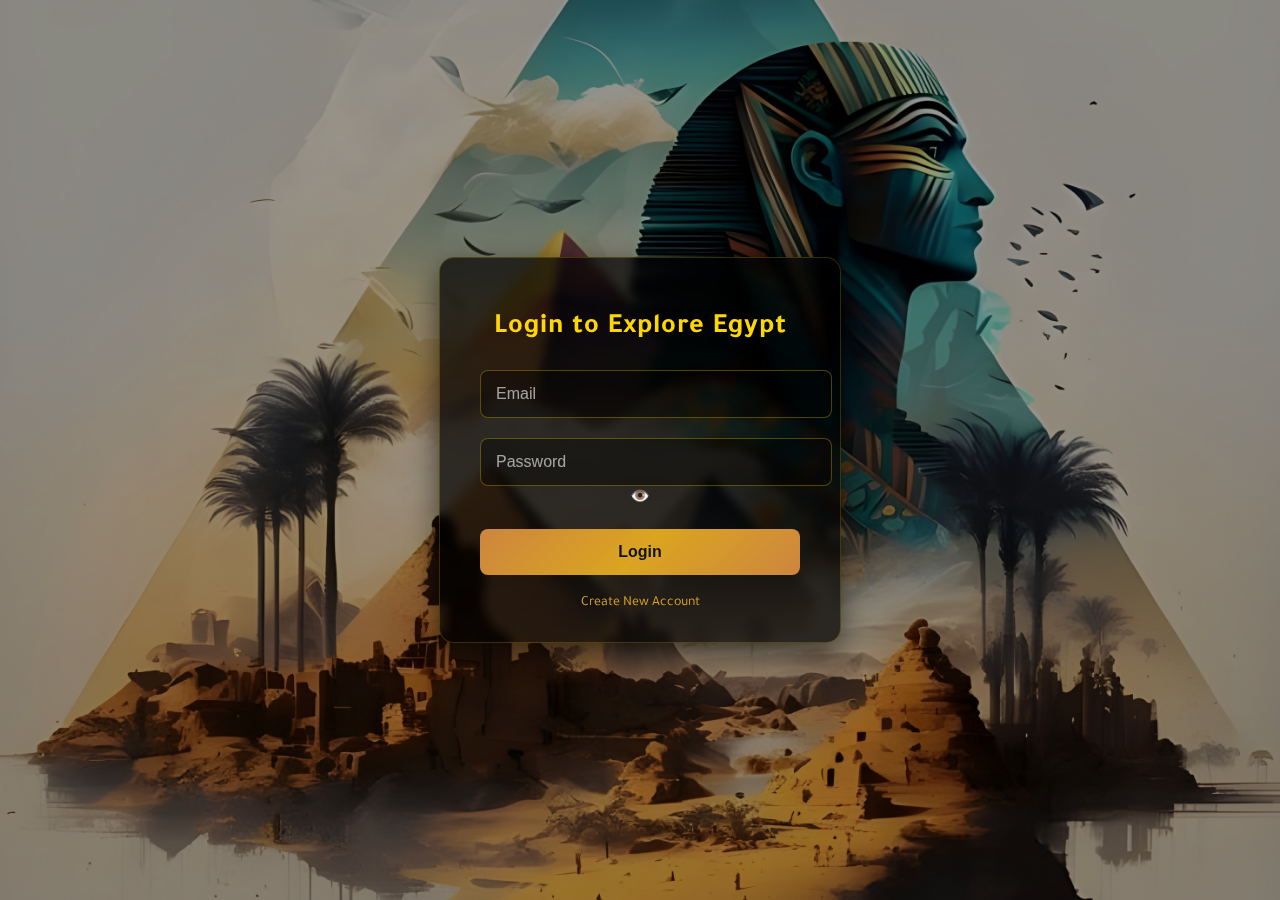
<file: index.html>
<!DOCTYPE html>
<html lang="en">
<head>
  <meta charset="UTF-8" />
  <meta name="viewport" content="width=device-width, initial-scale=1.0"/>
  <title>Login - Egypt Tourism</title>
  <link rel="stylesheet" href="logstyle.css" />
  <link href="https://fonts.googleapis.com/css2?family=Tajawal:wght@400;700&display=swap" rel="stylesheet">
</head>
<body>
  
  <div class="login-box">
    <h2>Login to Explore Egypt</h2>
    <form id="loginForm">
      <div class="input-group">
        <input type="email" id="username" placeholder="Email" required />
        <div class="error-message" id="emailErrorMessage">Please enter a valid email address</div>
      </div>
      <div class="input-group password-container">
        <input type="password" id="password" placeholder="Password" required />
        <span id="togglePassword" class="eye-icon">👁️</span> <!-- Eye Icon -->
        <div class="error-message" id="errorMessage">Invalid username or password</div>
      </div>
      <button type="submit">Login</button>
    </form>
    <a href="signup.html" class="signup-link">Create New Account</a>
  </div>

  <script>
    const loginForm = document.getElementById('loginForm');
    const usernameInput = document.getElementById('username');
    const passwordInput = document.getElementById('password');
    const errorMessage = document.getElementById('errorMessage');
    const emailErrorMessage = document.getElementById('emailErrorMessage');
    const loginBox = document.querySelector('.login-box');
    const togglePassword = document.getElementById('togglePassword');

    // Toggle password visibility
    togglePassword.addEventListener('click', function () {
      const type = passwordInput.type === 'password' ? 'text' : 'password';
      passwordInput.type = type;
      this.textContent = type === 'password' ? '👁️' : '🙈'; // Change icon to hide/show password
    });

    // Email Validation (basic check for "@" symbol and ".")
    function validateEmail(email) {
      const regex = /^[a-zA-Z0-9._-]+@[a-zA-Z0-9.-]+\.[a-zA-Z]{2,6}$/;
      return regex.test(email);
    }

    loginForm.addEventListener('submit', function(e) {
      e.preventDefault();
      const username = usernameInput.value.trim();
      const password = passwordInput.value.trim();

      const showError = (message, element) => {
        element.textContent = message;
        element.style.display = 'block';
        loginBox.classList.add('shake');
        setTimeout(() => loginBox.classList.remove('shake'), 500);
      };

      // Clear any previous error messages
      emailErrorMessage.style.display = 'none';
      errorMessage.style.display = 'none';

      // Validate email
      if (!validateEmail(username)) {
        showError('Please enter a valid email address', emailErrorMessage);
        return;
      }

      // Get stored user data from localStorage
      const storedEmail = localStorage.getItem('userEmail');
      const storedPassword = localStorage.getItem('userPassword');

      // Check if input matches stored data
      if (username !== storedEmail || password !== storedPassword) {
        showError('Invalid username or password', errorMessage);
      } else {
        errorMessage.style.display = 'none';
        loginBox.style.animation = 'fadeIn 0.5s reverse forwards';
        setTimeout(() => {
          alert('Welcome to Egypt! Redirecting...');
          window.location.href = 'home.html'; // Redirect to index.html after successful login
        }, 500);
      }
    });
  </script>
</body>
</html>
</file>
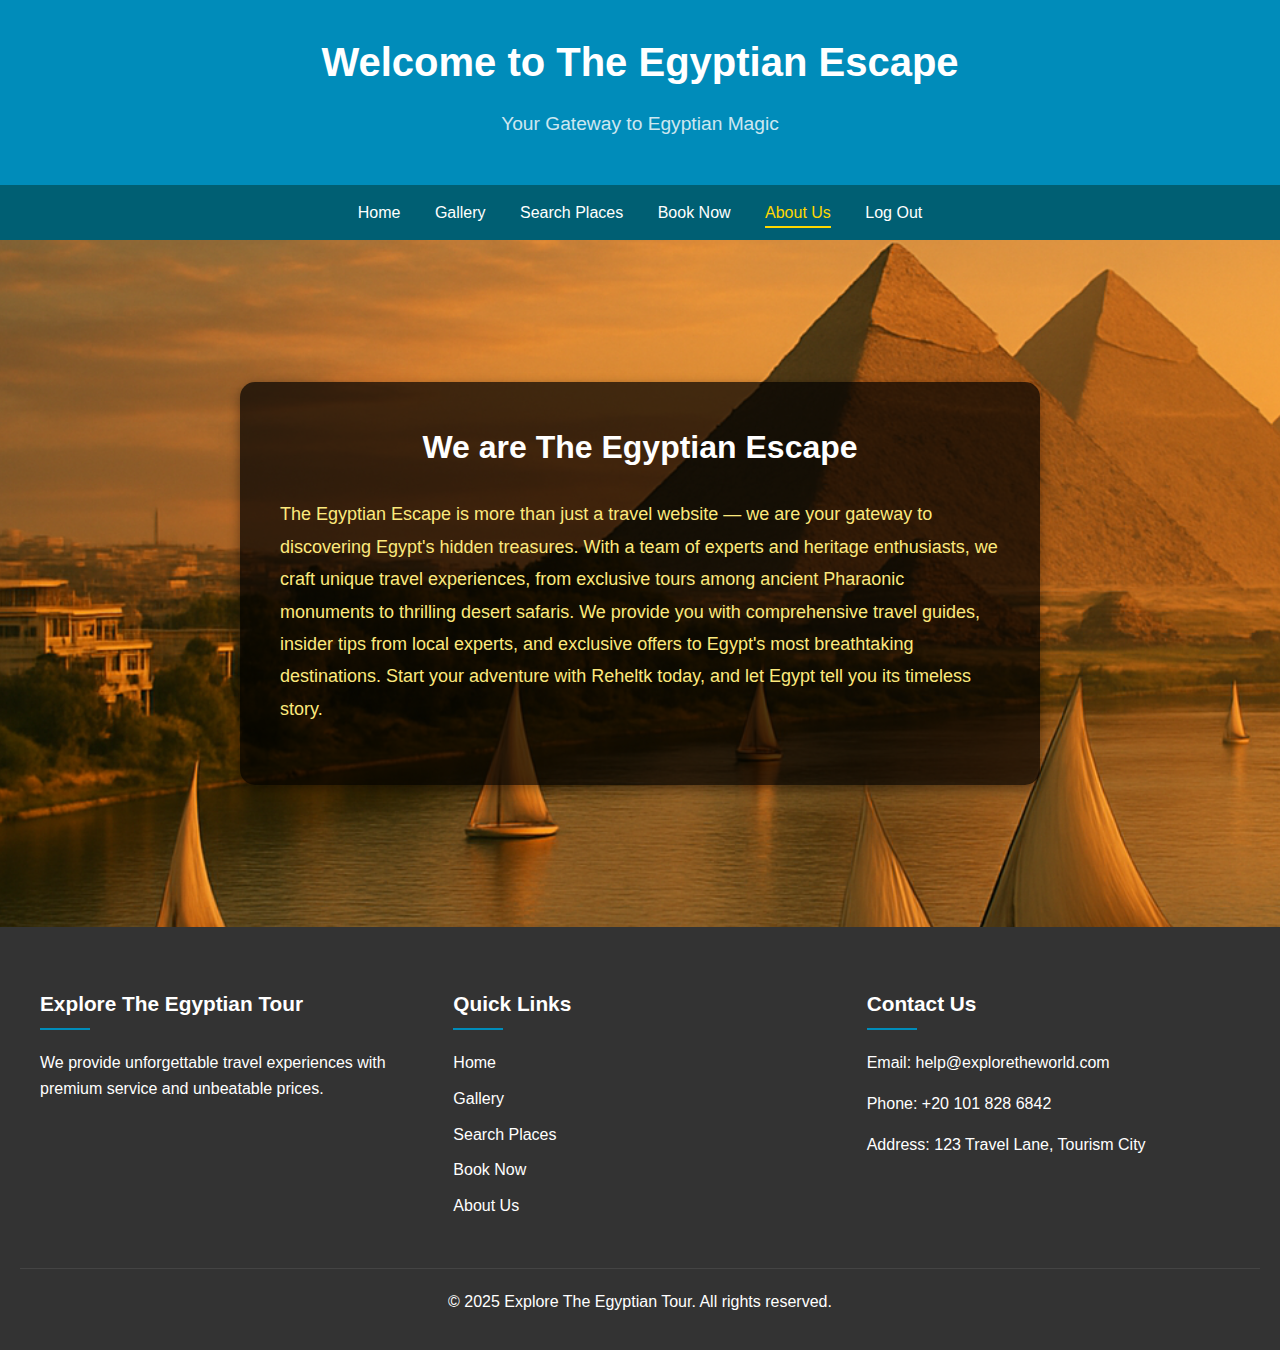
<file: about us.html>
<!DOCTYPE html>
<html lang="ar" dir="ltr">
<head>
    <meta charset="UTF-8">
    <title>The Egyptian Escape</title>
    <link rel="stylesheet" href="style.css">
</head>
<body id="about-body">
    <!-- Header Section -->
    <header> 
        <h1>Welcome to The Egyptian Escape</h1>
        <p>Your Gateway to Egyptian Magic</p>
    </header>

    <!-- Navigation Bar -->
    <nav> 
        <a href="index.html">Home</a>
        <a href="gallery.html">Gallery</a>
        <a href="search.html">Search Places</a>
        <a href="book.html">Book Now</a>
        <a href="about us.html" class="active">About Us</a>
        <a href="signup.html">Log Out</a>
    </nav>

    <main>
        <!-- <img src="images/egypt.png" alt="Egypt"> -->
        <div class="about-content">
            <h2>We are The Egyptian Escape</h2>
            <p><span class="highlight"></span> The Egyptian Escape is more than just a travel website — we are your gateway to discovering Egypt's hidden treasures. With a team of experts and heritage enthusiasts, we craft unique travel experiences, from exclusive tours among ancient Pharaonic monuments to thrilling desert safaris. We provide you with comprehensive travel guides, insider tips from local experts, and exclusive offers to Egypt's most breathtaking destinations. Start your adventure with Reheltk today, and let Egypt tell you its timeless story.</p>
        </div>
    </main>

    <!-- Footer -->
    <footer>
        <div class="footer-content">
            <div class="footer-about">
                <h3>Explore The Egyptian Tour</h3>
                <p>We provide unforgettable travel experiences with premium service and unbeatable prices.</p>
            </div>
            
            <div class="footer-links">
                <h3>Quick Links</h3>
                <ul>
                    <li><a href="index.html">Home</a></li>
                    <li><a href="gallery.html">Gallery</a></li>
                    <li><a href="search.html">Search Places</a></li>
                    <li><a href="book.html">Book Now</a></li>
                    <li><a href="about us.html">About Us</a></li>
                </ul>
            </div>
            
            <div class="footer-contact">
                <h3>Contact Us</h3>
                <p>Email: help@exploretheworld.com</p>
                <p>Phone: +20 101 828 6842</p>
                <p>Address: 123 Travel Lane, Tourism City</p>
            </div>
        </div>
        
        <div class="footer-bottom">
            <p>&copy; 2025 Explore The Egyptian Tour. All rights reserved.</p>
        </div>
    </footer>
</body>
</html>
</file>
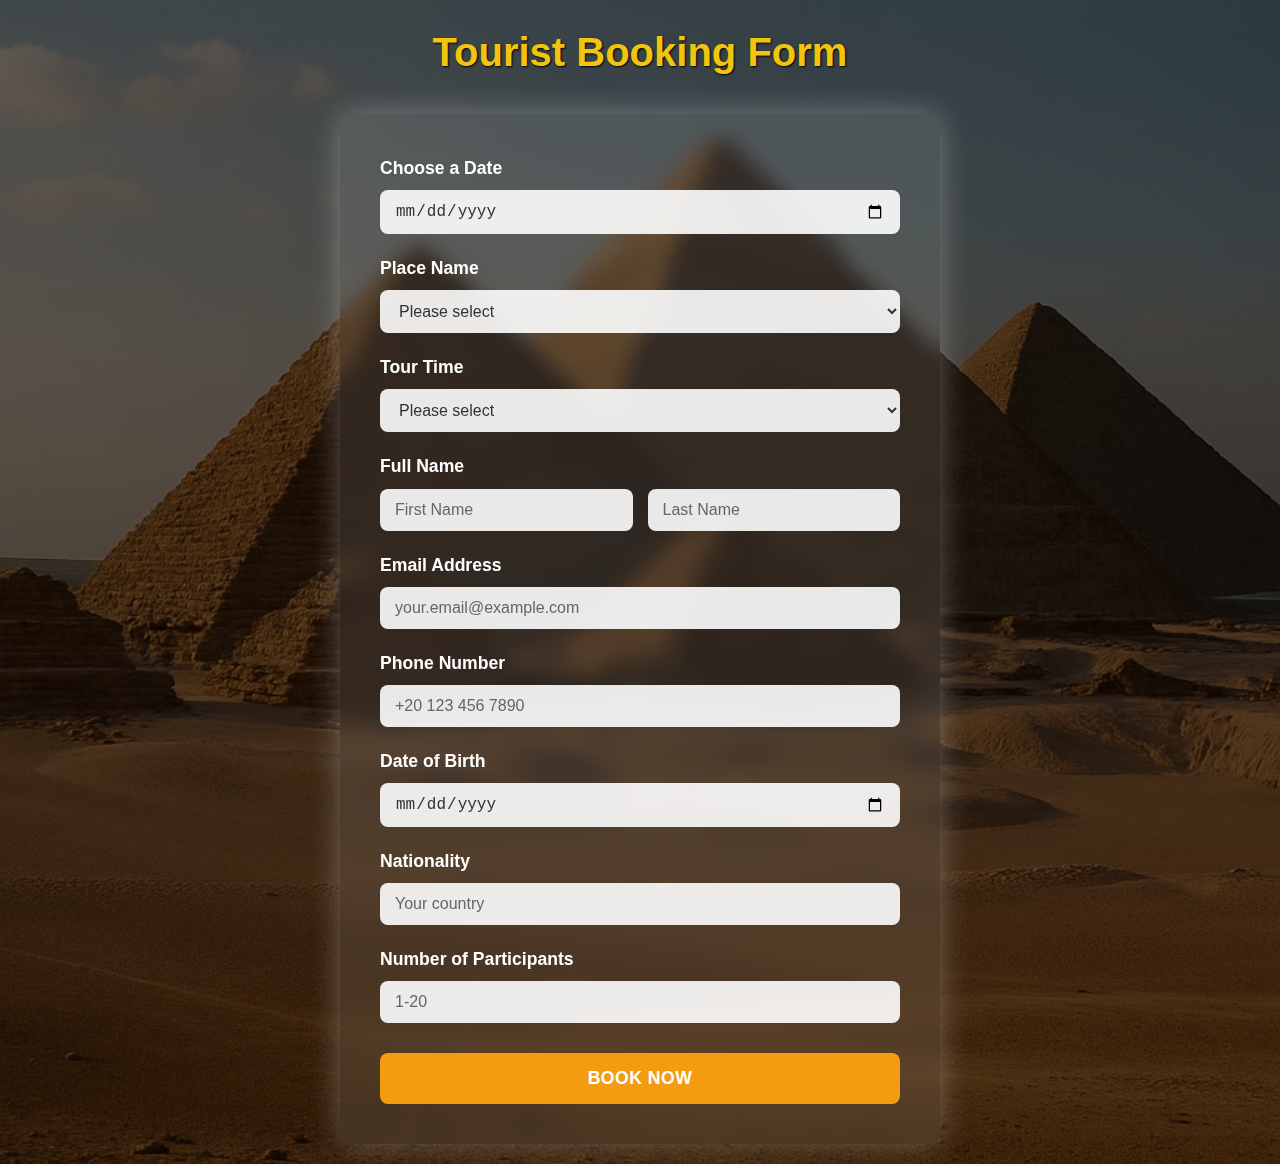
<file: book.html>
<!DOCTYPE html>
<html lang="en">
<head>
  <meta charset="UTF-8">
  <meta name="viewport" content="width=device-width, initial-scale=1.0">
  <title>Tourist Booking Form</title>
  <!-- Link to separate CSS file -->
  <link rel="stylesheet" href="style.css">
</head>
<body id="form-body">
    <h1>Tourist Booking Form</h1>
    
    <form id="booking" novalidate>
        <div class="form-group">
            <label for="tour-date">Choose a Date</label>
            <input type="date" id="tour-date" name="tour-date" required>
        </div>
        
        <div class="form-group">
            <label for="place-name">Place Name</label>
            <select id="place-name" name="place-name" required>
                <option value="">Please select</option>
                <option value="pyramids">Egyptian Pyramids</option>
                <option value="museum">The Egyptian Museum</option>
                <option value="grand-museum">Grand Egyptian Museum</option>
                <option value="citadel">Cairo Citadel</option>
                <option value="abu-simbel">Abu Simbel Temples</option>
                <option value="royal-museum">Royal Jewelry Museum</option>
                <option value="baron">Baron Empain Palace</option>
                <option value="abdeen">Abdeen Palace Museum</option>
                <option value="saint-catherine">Saint Catherine’s Monastery</option>
                <option value="ras-mohamed">Ras Mohamed National Park</option>
                <option value="maniel-palace">Manial Palace Museum</option>
                <option value="karnak">Karnak Temple Complex</option>
                <option value="umm-kulthum">Umm Kulthum Museum</option>
                <option value="islamic">Museum of Islamic Art</option>
                <option value="mummification">Mummification Museum</option>
                <option value="bibliotheca">Bibliotheca Alexandrina</option>
                <option value="sharm-museum">Sharm al-Sheikh Museum</option>
                <option value="ancientheater">Alexandria Ancient Roman Theater</option>
                <option value="wadi-alhitan">Wadi Al-Hitan</option>
                <option value="africa-safari">Africa Safari Park</option>
                <option value="medinet-habu">The Temple of Medinet Habu</option>
                <option value="alexandria-museum">Alexandria National Museum</option>
                <option value="coptic">The Coptic Museum</option>
                <option value="zuwayla">Bab Zuwayla</option>
            </select>
        </div>

        <div class="form-group">
            <label for="tour-time">Tour Time</label>
            <select id="tour-time" name="tour-time" required>
                <option value="">Please select</option>
                <option value="6am">6:00 AM - 7:00 AM</option>
                <option value="7am">7:00 AM - 8:00 AM</option>
                <option value="8am">8:00 AM - 9:00 AM</option>
                <option value="9am">9:00 AM - 10:00 AM</option>
                <option value="10am">10:00 AM - 11:00 AM</option>
                <option value="11am">11:00 AM - 12:00 PM</option>
                <option value="12pm">12:00 PM - 1:00 PM</option>
                <option value="2pm">2:00 PM - 3:00 PM</option>
                <option value="3pm">3:00 PM - 4:00 PM</option>
                <option value="4pm">4:00 PM - 5:00 PM</option>
            </select>
        </div>
        
        <div class="form-group">
            <label>Full Name</label>
            <div class="name-group">
                <input type="text" id="first-name" name="first-name" placeholder="First Name" required>
                <input type="text" id="last-name" name="last-name" placeholder="Last Name" required>
            </div>
        </div>
        
        <div class="form-group">
            <label for="email">Email Address</label>
            <input type="email" id="email" name="email" placeholder="your.email@example.com" required>
        </div>
        
        <div class="form-group">
            <label for="phone">Phone Number</label>
            <input type="tel" id="phone" name="phone" placeholder="+20 123 456 7890" required>
        </div>
        
        <div class="form-group">
            <label for="dob">Date of Birth</label>
            <input type="date" id="dob" name="dob" required>
        </div>
        
        <div class="form-group">
            <label for="nationality">Nationality</label>
            <input type="text" id="nationality" name="nationality" placeholder="Your country" required>
        </div>
        
        <div class="form-group">
            <label for="participants">Number of Participants</label>
            <input type="number" id="participants" name="participants" min="1" max="20" placeholder="1-20" required>
        </div>
        
        <button type="submit">Book Now</button>
    </form>

    <script src="js/scripts.js"></script>
    <script src="js/book.js"></script>

</body>
</html>
</file>
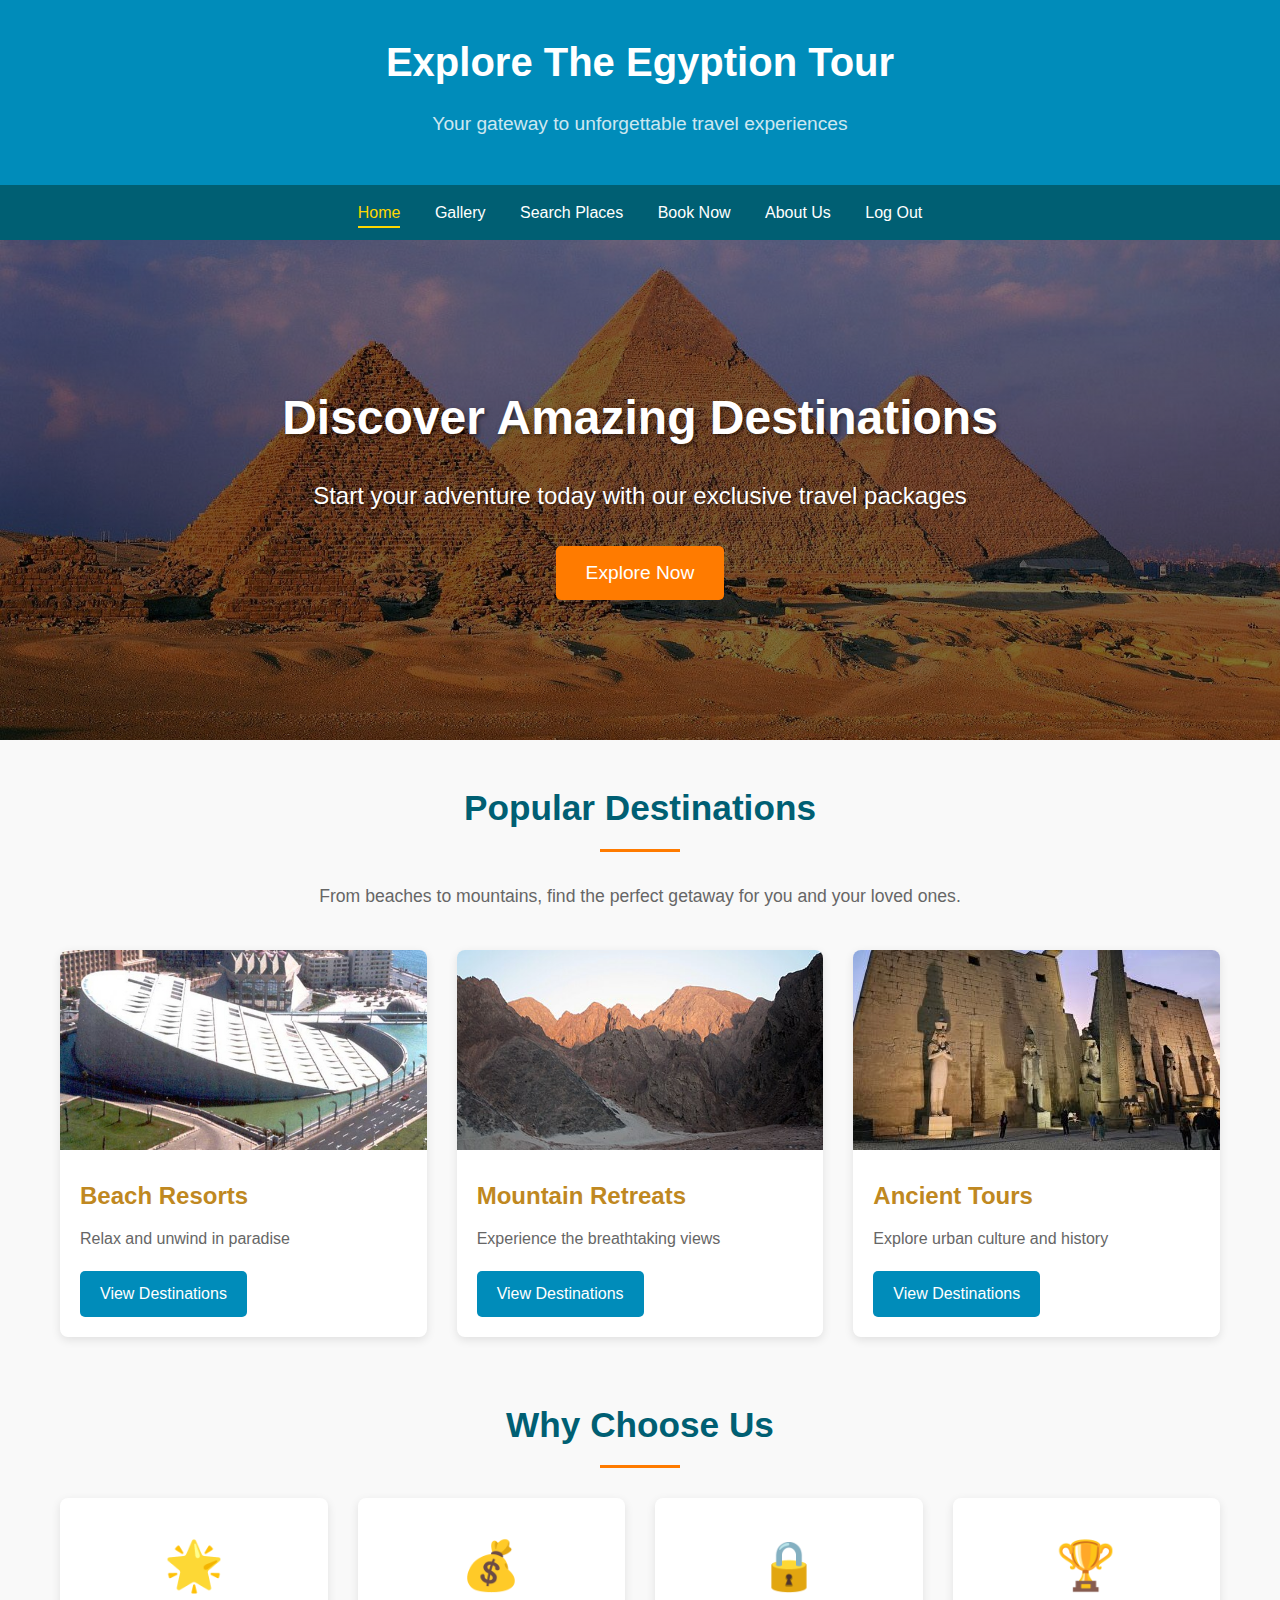
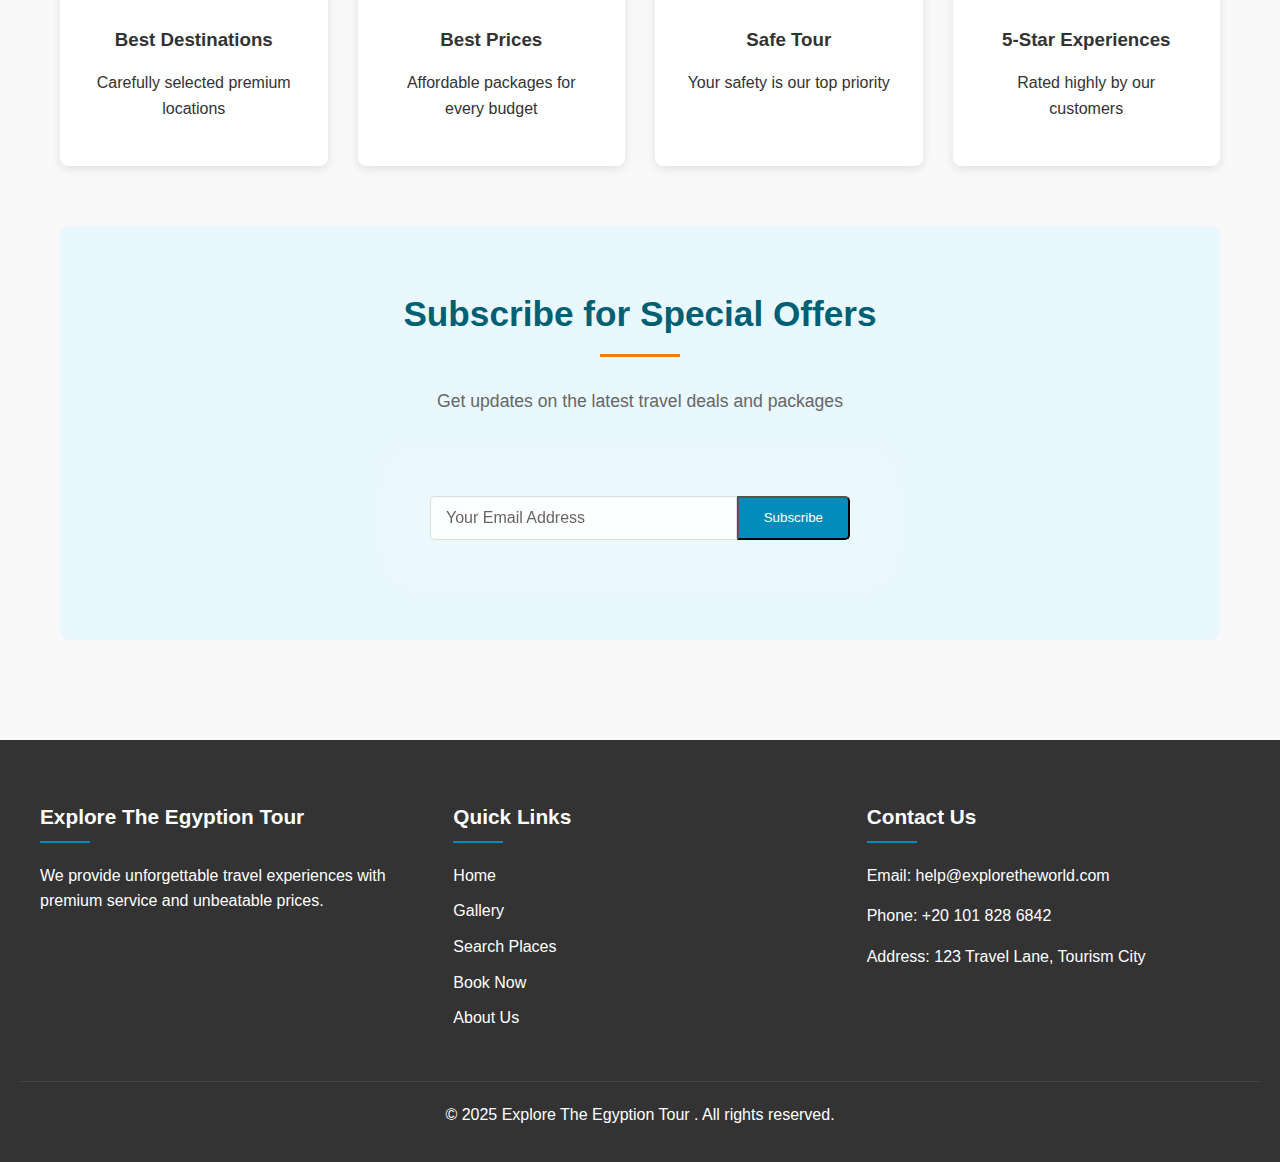
<file: home.html>
<!DOCTYPE html>
<html lang="en">
<head>
  <meta charset="UTF-8">
  <meta name="viewport" content="width=device-width, initial-scale=1.0">
  <title>Explore The Egyption Tour  - Tourism</title>
  <!-- Link to separate CSS file -->
  <link rel="stylesheet" href="style.css">
</head>
<body>
  <!-- Header Section -->
  <header>
    <h1>Explore The Egyption Tour </h1>
    <p>Your gateway to unforgettable travel experiences</p>
  </header>

  <!-- Navigation Bar -->
  <nav>
    <a href="index.html" class="active">Home</a>
    <a href="gallery.html">Gallery</a>
    <a href="search.html">Search Places</a>
    <a href="book.html">Book Now</a>
    <a href="about us.html">About Us</a>
    <a href="signup.html">Log Out</a>
<!--    <a href="login.html">Login</a> -->
  </nav>

  <!-- Hero Section -->
  <div class="hero">
    <div class="hero-text">
      <h2>Discover Amazing Destinations</h2>
      <p>Start your adventure today with our exclusive travel packages</p>
      <a href="search.html" class="btn">Explore Now</a>
    </div>
  </div>

  <!-- Main Content -->
  <div class="container">
    <!-- Popular Destinations -->
    <section class="destinations">
      <h2>Popular Destinations</h2>
      <p>From beaches to mountains, find the perfect getaway for you and your loved ones.</p>
      
      <div class="destination-cards">
        <div class="card">
          <img src="images/place1.jpg" alt="Beach Resort">
          <div class="card-body">
            <h3>Beach Resorts</h3>
            <p>Relax and unwind in paradise</p>
            <a href="search.html?destination=beach" class="btn">View Destinations</a>
          </div>
        </div>
        
        <div class="card">
          <img src="images/place2.jpg" alt="Mountain Retreats">
          <div class="card-body">
            <h3>Mountain Retreats</h3>
            <p>Experience the breathtaking views</p>
            <a href="search.html?destination=mountain" class="btn">View Destinations</a>
          </div>
        </div>
        
        <div class="card">
          <img src="images/place3.jpg" alt="Ancient Tours">
          <div class="card-body">
            <h3>Ancient Tours</h3>
            <p>Explore urban culture and history</p>
             <a href="search.html?destination=city" class="btn">View Destinations</a>
          </div>
        </div>
      </div>
    </section>

    <!-- Features Section -->
    <section class="features">
      <h2>Why Choose Us</h2>
      
      <div class="feature-cards">
        <div class="feature">
          <div class="icon">🌟</div>
          <h3>Best Destinations</h3>
          <p>Carefully selected premium locations</p>
        </div>
        
        <div class="feature">
          <div class="icon">💰</div>
          <h3>Best Prices</h3>
          <p>Affordable packages for every budget</p>
        </div>
        
        <div class="feature">
          <div class="icon">🔒</div>
          <h3>Safe Tour</h3>
          <p>Your safety is our top priority</p>
        </div>
        
        <div class="feature">
          <div class="icon">🏆</div>
          <h3>5-Star Experiences</h3>
          <p>Rated highly by our customers</p>
        </div>
      </div>
    </section>

    <!-- Newsletter Section -->
    <section class="newsletter">
      <h2>Subscribe for Special Offers</h2>
      <p>Get updates on the latest travel deals and packages</p>
      <form id="newsletter-form">
        <input type="email" placeholder="Your Email Address" required>
        <button type="submit" class="btn">Subscribe</button>
      </form>
    </section>
  </div>

  <!-- Footer -->
  <footer>
    <div class="footer-content">
      <div class="footer-about">
        <h3>Explore The Egyption Tour </h3>
        <p>We provide unforgettable travel experiences with premium service and unbeatable prices.</p>
      </div>
      
      <div class="footer-links">
        <h3>Quick Links</h3>
        <ul>
          <li><a href="index.html">Home</a></li>
          <li><a href="gallery.html">Gallery</a></li>
          <li><a href="search.html">Search Places</a></li>
          <li><a href="book.html">Book Now</a></li>
          <li><a href="about us.html">About Us</a></li>
        </ul>
      </div>
      
      <div class="footer-contact">
        <h3>Contact Us</h3>
        <p>Email: help@exploretheworld.com</p>
        <p>Phone: +20 101 828 6842</p>
        <p>Address: 123 Travel Lane, Tourism City</p>
      </div>
    </div>
    
    <div class="footer-bottom">
      <p>&copy; 2025 Explore The Egyption Tour . All rights reserved.</p>
    </div>
  </footer>

  <!-- Link to separate JavaScript file -->
  <script src="js/scripts.js"></script>
</body>
</html>
</file>
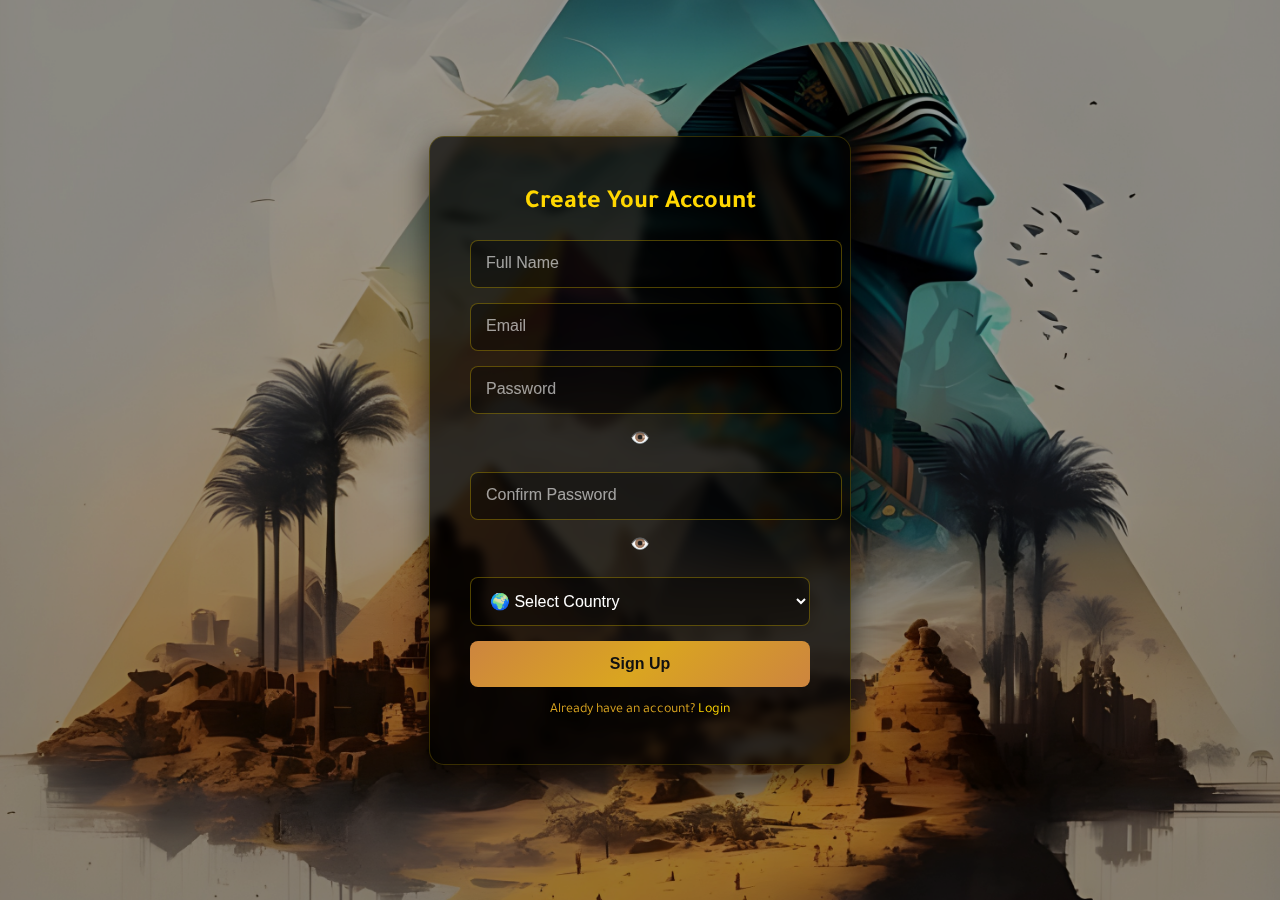
<file: signup.html>
<!DOCTYPE html>
<html lang="en">
<head>
  <meta charset="UTF-8" />
  <meta name="viewport" content="width=device-width, initial-scale=1.0"/>
  <title>Sign Up - Egypt Tourism</title>
  <link rel="stylesheet" href="logstyle.css" />
  <link href="https://fonts.googleapis.com/css2?family=Tajawal:wght@400;700&display=swap" rel="stylesheet">
</head>
<body>
  
  <div class="signup-container">
    <h2>Create Your Account</h2>
    <form id="signupForm">
      <input type="text" id="signup-name" placeholder="Full Name" required />
      <input type="email" id="signup-email" placeholder="Email" required />
      
      <div class="input-group password-container">
        <input type="password" id="signup-password" placeholder="Password" required />
        <span id="togglePasswordSignup" class="eye-icon">👁️</span> <!-- Eye Icon -->
      </div>

      <div class="input-group password-container">
        <input type="password" id="signup-confirm" placeholder="Confirm Password" required />
        <span id="togglePasswordConfirm" class="eye-icon">👁️</span> <!-- Eye Icon -->
      </div>

      <!-- Country with flag icons -->
      <select id="signup-country" required>
        <option value="">🌍 Select Country</option>
        <option value="Egypt">🇪🇬 Egypt</option>
        <option value="United States">🇺🇸 United States</option>
        <option value="United Kingdom">🇬🇧 United Kingdom</option>
        <option value="France">🇫🇷 France</option>
        <option value="Germany">🇩🇪 Germany</option>
        <option value="India">🇮🇳 India</option>
        <option value="Japan">🇯🇵 Japan</option>
        <option value="Saudi Arabia">🇸🇦 Saudi Arabia</option>
        <option value="Australia">🇦🇺 Australia</option>
        <option value="Canada">🇨🇦 Canada</option>
        <option value="Brazil">🇧🇷 Brazil</option>
        <option value="Italy">🇮🇹 Italy</option>
        <option value="Russia">🇷🇺 Russia</option>
        <option value="China">🇨🇳 China</option>
        <option value="South Africa">🇿🇦 South Africa</option>
        <option value="Mexico">🇲🇽 Mexico</option>
        <option value="Argentina">🇦🇷 Argentina</option>
        <option value="Spain">🇪🇸 Spain</option>
        <option value="Turkey">🇹🇷 Turkey</option>
        <option value="Sweden">🇸🇪 Sweden</option>
        <option value="Netherlands">🇳🇱 Netherlands</option>
        <option value="South Korea">🇰🇷 South Korea</option>
        <option value="Singapore">🇸🇬 Singapore</option>
        <option value="Norway">🇳🇴 Norway</option>
        <option value="Poland">🇵🇱 Poland</option>
      </select>

      <button type="submit">Sign Up</button>
    </form>
    <p>Already have an account? <a href="login.html">Login</a></p>
  </div>

  <script>
    const signupForm = document.getElementById('signupForm');
    const signupEmail = document.getElementById('signup-email');
    const signupPassword = document.getElementById('signup-password');
    const signupConfirm = document.getElementById('signup-confirm');

    // Toggle password visibility
    document.getElementById('togglePasswordSignup').addEventListener('click', function() {
      const type = signupPassword.type === 'password' ? 'text' : 'password';
      signupPassword.type = type;
      this.textContent = type === 'password' ? '👁️' : '🙈';
    });

    document.getElementById('togglePasswordConfirm').addEventListener('click', function() {
      const type = signupConfirm.type === 'password' ? 'text' : 'password';
      signupConfirm.type = type;
      this.textContent = type === 'password' ? '👁️' : '🙈';
    });

    signupForm.addEventListener('submit', function(e) {
      e.preventDefault();
      const email = signupEmail.value.trim();
      const password = signupPassword.value.trim();
      const confirmPassword = signupConfirm.value.trim();

      // Simple validation for matching passwords
      if (password !== confirmPassword) {
        alert('Passwords do not match!');
        return;
      }

      // Store user data in localStorage
      localStorage.setItem('userEmail', email);
      localStorage.setItem('userPassword', password);

      alert('Sign Up Successful! You can now log in.');
      window.location.href = 'login.html'; // Redirect to login after sign-up
    });
  </script>
</body>
</html>
</file>
<file: logstyle.css>
@import url('https://fonts.googleapis.com/css2?family=Tajawal:wght@400;700&display=swap');

body {
  margin: 0;
  font-family: 'Tajawal', sans-serif;
  background: url('images/BG.jpg.jpg') no-repeat center center fixed;
  background-size: cover;
  display: flex;
  justify-content: center;
  align-items: center;
  height: 100vh;
  overflow: hidden;
  position: relative;
}

body::before {
  content: '';
  position: absolute;
  top: 0; left: 0;
  width: 100%; height: 100%;
  background: rgba(0, 0, 0, 0.4);
  z-index: -1;
}

/* Login Box */
.login-box {
  background-color: rgba(0, 0, 0, 0.7);
  padding: 30px 40px;
  border-radius: 15px;
  box-shadow: 0 10px 30px rgba(0, 0, 0, 0.6);
  color: white;
  width: 320px;
  text-align: center;
  animation: fadeIn 0.8s ease-out forwards;
  backdrop-filter: blur(5px);
  border: 1px solid rgba(255, 215, 0, 0.2);
  position: relative;
  overflow: hidden;
}

.login-box::after {
  content: '';
  position: absolute;
  top: -50%; left: -50%;
  width: 200%; height: 200%;
  background: linear-gradient(to bottom right,
    rgba(255, 215, 0, 0.1), transparent 20%, transparent 80%, rgba(205, 133, 63, 0.1));
  transform: rotate(30deg);
  animation: shine 6s infinite linear;
  z-index: -1;
}

.login-box h2 {
  margin-bottom: 25px;
  font-size: 28px;
  color: #FFD700;
  letter-spacing: 1px;
  animation: titleGlow 3s infinite alternate;
}

/* Input Fields */
.input-group {
  margin-bottom: 20px;
}

.login-box input {
  width: 100%;
  padding: 14px 15px;
  border: 1px solid rgba(255, 215, 0, 0.3);
  border-radius: 8px;
  background: rgba(0, 0, 0, 0.4);
  color: white;
  font-size: 16px;
  transition: all 0.4s;
}

.login-box input::placeholder {
  color: rgba(255, 255, 255, 0.6);
}

.login-box input:focus {
  border-color: #FFD700;
  background: rgba(0, 0, 0, 0.6);
  outline: none;
}

/* Button */
.login-box button {
  width: 100%;
  padding: 14px;
  border: none;
  border-radius: 8px;
  background: linear-gradient(135deg, #CD853F, #DAA520, #CD853F);
  color: #111;
  font-size: 16px;
  font-weight: bold;
  cursor: pointer;
  transition: all 0.4s;
  animation: pulse 2s infinite;
  position: relative;
  overflow: hidden;
}

.login-box button::before {
  content: '';
  position: absolute;
  top: 0; left: -100%;
  width: 100%; height: 100%;
  background: linear-gradient(90deg, transparent, rgba(255, 255, 255, 0.2), transparent);
  transition: 0.5s;
}

.login-box button:hover::before {
  left: 100%;
}

.login-box button:hover {
  transform: translateY(-3px);
}

.login-box button:active {
  transform: translateY(1px);
}

/* Sign up link */
.signup-link {
  display: block;
  margin-top: 20px;
  color: #DAA520;
  text-decoration: none;
  font-size: 14px;
  position: relative;
  transition: all 0.3s;
}

.signup-link::after {
  content: '';
  position: absolute;
  bottom: -2px; left: 0;
  width: 0;
  height: 1px;
  background: #DAA520;
  transition: width 0.3s;
}

.signup-link:hover {
  color: #FFD700;
}

.signup-link:hover::after {
  width: 100%;
}

/* Error Message */
.error-message {
  color: #FF6347;
  font-size: 14px;
  margin-top: 8px;
  text-align: left;
  display: none;
  animation: glowRed 1.5s infinite alternate;
}

/* Hieroglyphs */
.hieroglyph {
  position: absolute;
  font-size: 24px;
  opacity: 0.1;
  color: rgba(255, 215, 0, 0.3);
  animation: float 8s infinite ease-in-out;
}

/* Animations */
@keyframes fadeIn {
  from { transform: scale(0.9) translateY(20px); opacity: 0; }
  to   { transform: scale(1) translateY(0); opacity: 1; }
}

@keyframes titleGlow {
  from { text-shadow: 0 2px 4px rgba(0, 0, 0, 0.3); }
  to   { text-shadow: 0 0 10px rgba(255, 215, 0, 0.7), 0 0 20px rgba(255, 215, 0, 0.4); }
}

@keyframes shine {
  0%   { transform: rotate(30deg) translate(-30%, -30%); }
  100% { transform: rotate(30deg) translate(30%, 30%); }
}

@keyframes pulse {
  0%   { box-shadow: 0 0 0 0 rgba(205, 133, 63, 0.4); }
  70%  { box-shadow: 0 0 0 10px rgba(205, 133, 63, 0); }
  100% { box-shadow: 0 0 0 0 rgba(205, 133, 63, 0); }
}

@keyframes glowRed {
  from { text-shadow: 0 0 5px rgba(255, 99, 71, 0.5); }
  to   { text-shadow: 0 0 10px rgba(255, 99, 71, 0.8); }
}

@keyframes float {
  0%, 100% { transform: translateY(0) rotate(0deg); }
  50%      { transform: translateY(-20px) rotate(5deg); }
}

.shake {
  animation: shake 0.5s;
}

@keyframes shake {
  0%, 100% { transform: translateX(0); }
  20%, 60% { transform: translateX(-5px); }
  40%, 80% { transform: translateX(5px); }
}
/* Signup Page Styles */
#signup-body {
  margin: 0;
  font-family: 'Tajawal', sans-serif;
  background: url('images/BG.jpg.jpg') no-repeat center center fixed;
  background-size: cover;
  display: flex;
  justify-content: center;
  align-items: center;
  height: 100vh;
  position: relative;
}

.signup-container {
  background-color: rgba(0, 0, 0, 0.7);
  padding: 30px 40px;
  border-radius: 15px;
  box-shadow: 0 10px 30px rgba(0, 0, 0, 0.6);
  color: white;
  width: 340px;
  text-align: center;
  animation: fadeIn 0.8s ease-out forwards;
  backdrop-filter: blur(5px);
  border: 1px solid rgba(255, 215, 0, 0.2);
}

.signup-container h2 {
  font-size: 26px;
  color: #FFD700;
  margin-bottom: 20px;
  animation: titleGlow 3s infinite alternate;
}

.signup-container input,
.signup-container select {
  width: 100%;
  padding: 14px 15px;
  margin-bottom: 15px;
  border: 1px solid rgba(255, 215, 0, 0.3);
  border-radius: 8px;
  background: rgba(0, 0, 0, 0.4);
  color: white;
  font-size: 16px;
  transition: all 0.4s;
}

.signup-container input::placeholder {
  color: rgba(255, 255, 255, 0.6);
}

.signup-container input:focus,
.signup-container select:focus {
  border-color: #FFD700;
  background: rgba(0, 0, 0, 0.6);
  outline: none;
}

.signup-container button {
  width: 100%;
  padding: 14px;
  border: none;
  border-radius: 8px;
  background: linear-gradient(135deg, #CD853F, #DAA520, #CD853F);
  color: #111;
  font-size: 16px;
  font-weight: bold;
  cursor: pointer;
  transition: all 0.4s;
  animation: pulse 2s infinite;
  position: relative;
  overflow: hidden;
}

.signup-container button:hover::before {
  left: 100%;
}

.signup-container p {
  margin-top: 15px;
  font-size: 14px;
  color: #DAA520;
}

.signup-container a {
  color: #FFD700;
  text-decoration: none;
}

.signup-container a:hover {
  text-decoration: underline;
}
</file>
<file: style.css>
/* ----------------------------------------------------- GENERAl --------------------------------------------------------------------------- */

/* Base Styles */
* {
    margin: 0;
    padding: 0;
    box-sizing: border-box;
}

body {
    font-family: 'Segoe UI', Tahoma, Geneva, Verdana, sans-serif;
    line-height: 1.6;
    color: #333;
    background-color: #f9f9f9;
}

a {
    text-decoration: none;
    color: inherit;
}

/* Typography */
h1, h2, h3 {
    margin-bottom: 15px;
}

p {
    margin-bottom: 15px;
}

/* ---------------------------------------------------------- LOG IN --------------------------------------------------------------------------- */

#login-body {
    font-family: 'Segoe UI', sans-serif;
    background-color: #f0f8ff;
    display: flex;
    justify-content: center;
    align-items: center;
    height: 100vh;
  }

.login-container {
    background: #fff;
    padding: 40px;
    border-radius: 10px;
    box-shadow: 0 8px 16px rgba(0, 0, 0, 0.2);
    width: 100%;
    max-width: 400px;
    text-align: center;
  }
  
  .login-container h2 {
    margin-bottom: 20px;
    color: #005f73;
  }
  
  .login-container input {
    width: 100%;
    padding: 12px;
    margin: 10px 0;
    border: 1px solid #ccc;
    border-radius: 5px;
  }
  
  .login-container button {
    width: 100%;
    padding: 12px;
    background-color: #008cba;
    color: white;
    border: none;
    border-radius: 5px;
    font-weight: bold;
    cursor: pointer;
  }
  
  .login-container button:hover {
    background-color: #006688;
  }
  
  .login-container p {
    margin-top: 15px;
  }
  .login-container a{
    text-decoration: underline;
    color: blue;
  }
/* ---------------------------------------------------------- SIGN UP --------------------------------------------------------------------------- */

#signup-body {
    font-family: Arial, sans-serif;
    background-color: #f5f5f5;
  }
  
.signup-container {
    max-width: 400px;
    margin: 80px auto;
    padding: 30px;
    background: white;
    border-radius: 8px;
    box-shadow: 0 0 12px rgba(0, 0, 0, 0.1);
    text-align: center;
  }
  
  .signup-container h2 {
    margin-bottom: 20px;
  }
  
  .signup-container input,
  .signup-container select {
    width: 100%;
    padding: 12px;
    margin: 10px -12px;
    border-radius: 5px;
    border: 1px solid #ccc;
    font-size: 16px;
  }
  
  .signup-container button {
    width: 100%;
    padding: 12px;
    background-color: #008cba;
    color: white;
    border: none;
    border-radius: 5px;
    font-size: 16px;
    cursor: pointer;
  }
  
  .signup-container button:hover {
    background-color: #006b96;
  }
  
  .signup-container p {
    margin-top: 20px;
  }
  .signup-container a{
    text-decoration: underline;
    color: blue;
  }

/* ----------------------------------------------------------- HOME ------------------------------------------------------------------------------ */

/* Container */
.container {
    max-width: 1200px;
    margin: 0 auto;
    padding: 40px 20px;
}

/* Buttons */
.btn {
    display: inline-block;
    background-color: #008cba;
    color: #fff;
    padding: 10px 20px;
    border-radius: 5px;
    transition: background-color 0.3s;
}

.btn:hover {
    background-color: #006688;
}

/* Header */
header {
    background-color: #008cba;
    color: #fff;
    text-align: center;
    padding: 30px 20px;
    position: relative;
    z-index: 10;
}

header h1 {
    font-size: 2.5rem;
}

header p {
    font-size: 1.2rem;
    opacity: 0.8;
}

/* Navigation */
nav {
    background-color: #005f73;
    text-align: center;
    padding: 15px;
}

nav a {
    color: #fff;
    margin: 0 15px;
    font-weight: 500;
    padding: 5px 0;
    position: relative;
}

nav a:hover, nav a.active {
    color: #ffd700;
}

nav a::after {
    content: '';
    position: absolute;
    width: 0;
    height: 2px;
    background: #ffd700;
    left: 0;
    bottom: -2px;
    transition: width 0.3s;
}

nav a:hover::after, nav a.active::after {
    width: 100%;
}

/* Hero Section */
.hero {
    height: 500px;
    background-image: linear-gradient(rgba(0,0,0,0.5), rgba(0,0,0,0.5)), url('images/home-background.jpg');
    background-size: cover;
    background-position: center;
    display: flex;
    align-items: center;
    justify-content: center;
    color: #fff;
    text-align: center;
}
.signin-btn-container {
  position: fixed; /* Stays in place when scrolling */
  top: 20px;
  right: 20px;
  z-index: 1000;
}

.egg-signin-btn {
  display: inline-block;
  padding: 12px 25px;
  background: #FF6B6B; /* Soft coral color (change as needed) */
  color: white;
  text-decoration: none;
  font-weight: bold;
  border-radius: 50px; /* Makes it pill-shaped (like a soft egg) */
  box-shadow: 0 4px 8px rgba(0, 0, 0, 0.1);
  transition: all 0.3s ease;
  border: none;
  cursor: pointer;
  text-align: center;
}

/* Hover effect */
.egg-signin-btn:hover {
  background: #FF5252; /* Slightly darker on hover */
  transform: scale(1.05); /* Subtle grow effect */
  box-shadow: 0 6px 12px rgba(0, 0, 0, 0.15);
}
.hero-text {
    max-width: 800px;
    padding: 0 20px;
}

.hero-text h2 {
    font-size: 3rem;
    margin-bottom: 20px;
    text-shadow: 2px 2px 4px rgba(0,0,0,0.5);
}

.hero-text p {
    font-size: 1.5rem;
    margin-bottom: 30px;
    text-shadow: 1px 1px 2px rgba(0,0,0,0.5);
}

.hero-text .btn {
    font-size: 1.2rem;
    padding: 12px 30px;
    background-color: #ff7b00;
    border: none;
}

.hero-text .btn:hover {
    background-color: #e56e00;
}

/* Sections */
section {
    margin-bottom: 60px;
}

section h2 {
    text-align: center;
    font-size: 2.2rem;
    color: #005f73;
    position: relative;
    padding-bottom: 15px;
    margin-bottom: 30px;
}

section h2::after {
    content: '';
    position: absolute;
    left: 50%;
    bottom: 0;
    transform: translateX(-50%);
    width: 80px;
    height: 3px;
    background-color: #ff7b00;
}

section > p {
    text-align: center;
    max-width: 800px;
    margin: 0 auto 40px;
    color: #666;
    font-size: 1.1rem;
}

/* Destination Cards */
.destination-cards {
    display: grid;
    grid-template-columns: repeat(auto-fit, minmax(320px, 1fr));
    gap: 30px;
}

.card {
    background: #fff;
    border-radius: 8px;
    overflow: hidden;
    box-shadow: 0 3px 10px rgba(0,0,0,0.1);
    transition: transform 0.3s, box-shadow 0.3s;
}

.card:hover {
    transform: translateY(-10px);
    box-shadow: 0 10px 20px rgba(0,0,0,0.2);
}

.card img {
    width: 100%;
    height: 200px;
    object-fit: cover;
}

.card-body {
    padding: 20px;
}

.card-body h3 {
    font-size: 1.5rem;
}

.card-body p {
    color: #666;
    margin-bottom: 20px;
}

/* Features */
.feature-cards {
    display: grid;
    grid-template-columns: repeat(auto-fit, minmax(250px, 1fr));
    gap: 30px;
}

.feature {
    background: #fff;
    border-radius: 8px;
    padding: 30px;
    text-align: center;
    box-shadow: 0 3px 10px rgba(0,0,0,0.1);
}

.icon {
    font-size: 3rem;
    margin-bottom: 20px;
}

/* Newsletter */
.newsletter {
    background-color: #e9f8fe;
    padding: 60px 30px;
    text-align: center;
    border-radius: 8px;
}

#newsletter-form {
    display: flex;
    max-width: 500px;
    margin: 0 auto;
}

#newsletter-form input {
    flex: 1;
    padding: 12px 15px;
    border: 1px solid #ddd;
    border-radius: 5px 0 0 5px;
    font-size: 1rem;
}

#newsletter-form button {
    border-radius: 0 5px 5px 0;
    padding: 12px 25px;
}

/* Footer */
footer {
    background-color: #333;
    color: #fff;
    padding: 60px 20px 20px;
    bottom: 0;
    margin-bottom: 0px;
}

.footer-content {
    display: grid;
    grid-template-columns: repeat(auto-fit, minmax(250px, 1fr));
    gap: 40px;
    max-width: 1200px;
    margin: 0 auto;
}

.footer-content h3 {
    font-size: 1.3rem;
    margin-bottom: 20px;
    position: relative;
    padding-bottom: 10px;
}

.footer-content h3::after {
    content: '';
    position: absolute;
    left: 0;
    bottom: 0;
    width: 50px;
    height: 2px;
    background-color: #008cba;
}

footer ul {
    list-style: none;
}

footer li {
    margin-bottom: 10px;
}

footer a:hover {
    color: #008cba;
}

.footer-bottom {
    text-align: center;
    margin-top: 40px;
    padding-top: 20px;
    border-top: 1px solid #444;
}

/* --------------------------------------------------------- SEARCH  --------------------------------------------------------------------------- */
#search-body nav a:hover, nav a.active {
    color: #ffd700;
}

#search-body nav a::after {
    background: #ffd700;
}

#search-body .container {
    width: 90%;
    max-width: 1200px;
    margin: 0 auto;
    padding: 0 15px;
}

.search-area {
    background: #f9f9f9;
    padding: 25px 0;
}

.search-box {
    display: flex;
    max-width: 600px;
    margin: 0 auto;
    box-shadow: 0 3px 10px rgba(0,0,0,0.1);
}

#search-input {
    flex: 1;
    padding: 12px;
    border: none;
    border-radius: 4px 0 0 4px;
    font-size: 16px;
}

#search-btn {
    padding: 0 20px;
    background: #004755;
    color: #ffc55a;
    border: none;
    border-radius: 0 4px 4px 0;
    cursor: pointer;
    font-weight: bold;
}

.attractions {
    display: grid;
    grid-template-columns: repeat(auto-fill, minmax(280px, 1fr));
    gap: 25px;
    margin: 30px 0;
}

#search-body .card {
    background: white;
    border-radius: 8px;
    overflow: hidden;
    box-shadow: 0 3px 10px rgba(0,0,0,0.1);
    transition: transform 0.3s ease;
}

.card:hover {
    transform: translateY(-5px);
}

.card-img {
    width: 100%;
    height: 200px;
    object-fit: cover;
}

.card-content {
    padding: 20px;
}

.card h3 {
    color: #bf8821;
    margin-bottom: 10px;
}

.location {
    color: #666;
    font-size: 0.9em;
    margin-bottom: 10px;
}

.description {
    margin-bottom: 15px;
    font-size: 0.95em;
}

.read-more {
    color: #0a3d62;
    font-weight: 600;
    text-decoration: none;
    cursor: pointer;
}

.modal {
    display: none;
    position: fixed;
    top: 0;
    left: 0;
    width: 100%;
    height: 100%;
    background: rgba(0,0,0,0.7);
    z-index: 100;
    overflow-y: auto;
}

.modal.active {
    display: flex;
    justify-content: center;
    align-items: center;
}

.modal-content {
    background: white;
    width: 90%;
    max-width: 800px;
    border-radius: 8px;
    padding: 30px;
    position: relative;
    max-height: 90vh;
    overflow-y: auto;
}

.close-btn {
    position: absolute;
    top: 5px;
    right: 15px;
    font-size: 1.5em;
    cursor: pointer;
    color: #666;
}

.modal-img {
    width: 100%;
    height: 300px;
    object-fit: cover;
    border-radius: 5px;
    margin-top: 10px;
    margin-bottom: 20px;
}

.details {
    margin: 20px 0;
}

.detail-row {
    margin-bottom: 10px;
}

.detail-label {
    font-weight: 600;
    color: #0a3d62;
}

.book-btn {
    background:  #0a3d62;
    color: #f9b128;
    border: none;
    padding: 12px 25px;
    font-size: 1em;
    font-weight: 600;
    border-radius: 4px;
    cursor: pointer;
    display: block;
    margin: 25px auto 0;
    text-align: center;
    text-decoration: none;
}

.book-btn:hover {
    background: #0f5689;
}


/* ----------------------------------------------------------- GALLERY --------------------------------------------------------------------------- */
@import url('https://fonts.googleapis.com/css2?family=Inter:opsz,wght@14..32,100..900&display=swap');

#gallery-body {
    background-image: url("images/gellery background.jpg");
    background-size: cover;
    background-position: center;
    background-repeat: no-repeat;
    min-height: 100vh;
    margin: 0;
    padding: 0;
    display: flex;
    flex-direction: column;
    overflow-x: hidden;
    width: 100%;
}

#gallery-body .container {
    /* Keep other styles but remove background */
    font-family: sans-serif;
    display: flex;
    align-items: center;
    justify-content: center;
    flex: 1;
    padding-bottom: 0px;
    line-height: 1.2;
}

.card-wrapper{
    max-width: 2000px;
    margin: 0px 45px 35px;
    padding: 20px 10px 60px; /* Added bottom padding */
    overflow: hidden;
}

.card-list .card-item {
    list-style: none;
}

.card-list .card-item .card-link {
    user-select: none;
    display: block;
    background: #fff;
    padding: 18px;
    border-radius: 12px;
    text-decoration: none;
    border: 3px solid transparent;
    box-shadow: 4px 10px 4px rgba(0,0,0,0.05);
    transition: 0.2s ease;
}

.card-list .card-item .card-link:active{
    cursor: grabbing;
}

.card-list .card-item .card-link:hover {
    border-color: lab(60.61% 57.77 62.5);
}

.card-list .card-item .card-image {
    width: 100%; 
    aspect-ratio: 16/9;
    object-fit: cover;
    border-radius: 10px;
}

.card-list .card-link .badge {
    color: lab(60.61% 57.77 62.5);
    background: #FFFFE0;
    margin: 16px 0 18px;
    padding: 8px 16px;
    font-size: 0.95rem;
    font-weight: 500;
    width: fit-content;
    border-radius: 50px;
}

.card-list .card-link .card-title {
    font-size: 1.19rem;
    color: #000;
    font-weight: 595;
    margin-bottom: 0px;
}

.card-list .card-link .card-button {
    height: 35px;
    width: 35px;
    color: lab(60.61% 57.77 62.5);
    border-radius: 50%;
    margin: 30px 0 5px;
    background: none;
    cursor: pointer;
    border: 2px solid lab(60.61% 57.77 62.5);
    transform: rotate(-45deg);
    transition: 0.4s ease;
}

.card-list .card-link:hover .card-button {
    color: #fff;
    background: lch(57.4% 94.8 45.98);
}

.card-wrapper .swiper-pagination-bullet {
    height: 13px;
    width: 13px;
    opacity: 0.5;
    background: hsl(20, 93%, 78%);
}
.swiper-pagination{
    padding-bottom: 20px;
}
.card-wrapper .swiper-pagination-bullet-active {
    opacity: 1;
}

.card-wrapper .swiper-slide-button{
    color: hsl(20, 93%, 78%);
    margin-top: -35px;
}


/* ----------------------------------------------------- BOOKING FORM --------------------------------------------------------------------------- */
#form-body {
    font-family: 'Segoe UI', Tahoma, Geneva, Verdana, sans-serif;
    margin: 0;
    padding: 20px;
    background-image: url('images/form\ background.jpeg');
    background-size: cover;
    background-position: center;
    background-repeat: no-repeat;
    background-attachment: fixed;
    position: relative;
    min-height: 100vh;
    color: #fff;
    display: flex;
    flex-direction: column;
    align-items: center;
    justify-content: center;
}

#form-body::before {
    content: "";
    position: absolute;
    top: 0; left: 0;
    width: 100%;
    height: 100%;
    background: rgba(0,0,0,0.6);
    z-index: 0;
}

#form-body h1 {
    text-align: center;
    color: #f1c40f;
    text-shadow: 1px 1px 2px #000;
    margin-bottom: 30px;
    position: relative;
    z-index: 1;
    font-size: 2.5rem;
}

form {
    background-color: rgba(255, 255, 255, 0.1);
    backdrop-filter: blur(10px);
    padding: 40px;
    border-radius: 15px;
    z-index: 1;
    position: relative;
    box-shadow: 0 0 30px rgba(255, 255, 255, 0.3);
    width: 100%;
    max-width: 600px;
    margin: 0 auto;
}

.form-group {
    margin-bottom: 20px;
}

label {
    display: block;
    margin-bottom: 8px;
    font-weight: bold;
    color: #ffffff;
    font-size: 1.1rem;
}

input, select {
    width: 100%;
    padding: 12px 15px;
    border: none;
    border-radius: 8px;
    box-sizing: border-box;
    background: rgba(255, 255, 255, 0.9);
    color: #333;
    font-size: 1rem;
    transition: all 0.3s ease;
}

input:focus, select:focus {
    outline: none;
    box-shadow: 0 0 0 3px rgba(243, 156, 18, 0.4);
    background: rgba(255, 255, 255, 1);
}

input::placeholder {
    color: #666;
}

.name-group {
    display: flex;
    gap: 15px;
}

.name-group input {
    width: 50%;
}

#form-body button {
    background-color: #f39c12;
    color: white;
    padding: 15px 25px;
    border: none;
    border-radius: 8px;
    cursor: pointer;
    width: 100%;
    font-size: 1.1rem;
    transition: all 0.3s ease;
    font-weight: bold;
    letter-spacing: 0.5px;
    margin-top: 10px;
    text-transform: uppercase;
}

#form-body button:hover {
    background-color: #e67e22;
    transform: translateY(-2px);
    box-shadow: 0 5px 15px rgba(0,0,0,0.3);
}

.alert {
    padding: 15px;
    margin-top: 20px;
    border-radius: 8px;
    text-align: center;
    font-weight: bold;
    color: #fff;
    animation: fadeIn 0.5s ease;
}

.alert.success {
    background-color: #2ecc71;
}

.alert.error {
    background-color: #e74c3c;
}

@keyframes fadeIn {
    from { opacity: 0; transform: translateY(-10px); }
    to { opacity: 1; transform: translateY(0); }
}


/* ------------------------------------------------------- ABOUT US --------------------------------------------------------------------------- */
#about-body {
    /* font-family: 'Georgia', serif; */
    background-image: url('images/about\ us\ background.jpg');
    background-size: cover;
    background-position: center;
    background-repeat: no-repeat;
    min-height: 150vh;
    display: flex;
    flex-direction: column;
    overflow-x: hidden;
    width: 100%;
}

#about-body main {
    flex: 1;
    display: flex;
    flex-direction: column;
    justify-content: center;
    align-items: center;
    padding: 40px 20px;
}

.about-content {
    max-width: 800px;
    width: 90%;
    background-color: rgba(0, 0, 0, 0.7);
    padding: 40px;
    border-radius: 15px;
    color: #fce97c;
    box-shadow: 0 4px 12px rgba(0, 0, 0, 0.4);
    margin: 20px 0;
}

.about-content h2 {
    font-size: 32px;
    margin-bottom: 25px;
    color: white;
    text-align: center;
}

.about-content p {
    font-size: 18px;
    line-height: 1.8;
    margin-bottom: 20px;
}

.highlight {
    color: #FFD700;
    font-weight: bold;
}

#about-body img {
    width: 150px;
    margin: 20px auto;
    top: -30px;
    left: 20px;
    z-index: 10;
}

/* Responsive Design */
@media (max-width: 768px) {
    nav {
        padding: 10px;
    }
    
    nav a {
        margin: 0 8px;
        font-size: 0.9rem;
    }
    
    .hero-text h2 {
        font-size: 2.2rem;
    }
    
    .hero-text p {
        font-size: 1.2rem;
    }
    
    #newsletter-form {
        flex-direction: column;
    }
    
    #newsletter-form input {
        border-radius: 5px;
        margin-bottom: 10px;
    }
    
    #newsletter-form button {
        border-radius: 5px;
    }
    .attractions {
        grid-template-columns: 1fr;
    }
    
    .modal-content {
        padding: 20px;
    }
    
    .modal-img {
        height: 200px;
    }
}

@media screen and (max-width: 768px) {
    .card-wrapper {
        margin: 0 10px 25px ;
    }

    .card-wrapper .swiper-slide-button {
        display: none;
    }
}

@media (max-width: 480px) {
    header h1 {
        font-size: 2rem;
    }
    
    .hero {
        height: 400px;
    }
    
    .hero-text h2 {
        font-size: 1.8rem;
    }
}

@media (max-width: 768px) {
    form {
        padding: 30px 20px;
        width: 90%;
    }
    
    .name-group {
        flex-direction: column;
        gap: 15px;
    }
    
    .name-group input {
        width: 100%;
    }
    
    h1 {
        font-size: 2rem;
    }
}

@media (max-width: 768px) {
    #about-body {
        min-height: 100vh;
        background-attachment: scroll;
    }
    
    .about-content {
        padding: 25px;
        margin: 15px;
        width: 95%;
    }
    
    .about-content h2 {
        font-size: 24px;
    }
    
    .about-content p {
        font-size: 16px;
        line-height: 1.6;
    }
    
}

@media (max-width: 600px) {
    nav {
        display: flex;
        flex-wrap: wrap;
        justify-content: center;
        padding: 10px 5px;
    }
    nav a {
        margin: 5px;
        padding: 8px 10px;
        font-size: 0.9rem;
    }
}

/* Add to your existing media queries in style.css */
@media (max-width: 768px) {
    #gallery-body {
        background-attachment: scroll;
    }
    
    .card-wrapper {
        margin: 0 10px 25px;
        padding: 10px 5px 40px;
    }
    
    .card-list .card-item .card-link {
        padding: 12px;
    }
    
    .card-list .card-link .card-title {
        font-size: 1rem;
        line-height: 1.4;
    }
    
    .card-list .card-link .badge {
        font-size: 0.85rem;
        padding: 6px 12px;
        margin: 12px 0 14px;
    }
    
    header h1 {
        font-size: 1.8rem;
    }
    
    header p {
        font-size: 1rem;
    }
}

@media (max-width: 480px) {
    .card-wrapper {
        margin: 0 5px 20px;
    }
    
    .card-list .card-item .card-link {
        padding: 10px;
    }
    
    .card-list .card-link .card-title {
        font-size: 0.9rem;
    }
    
    header h1 {
        font-size: 1.5rem;
    }
    
    header p {
        font-size: 0.9rem;
    }
}

@media (max-width: 768px) {
    .card-wrapper .swiper-pagination-bullet {
        height: 10px;
        width: 10px;
    }
}
</file>
